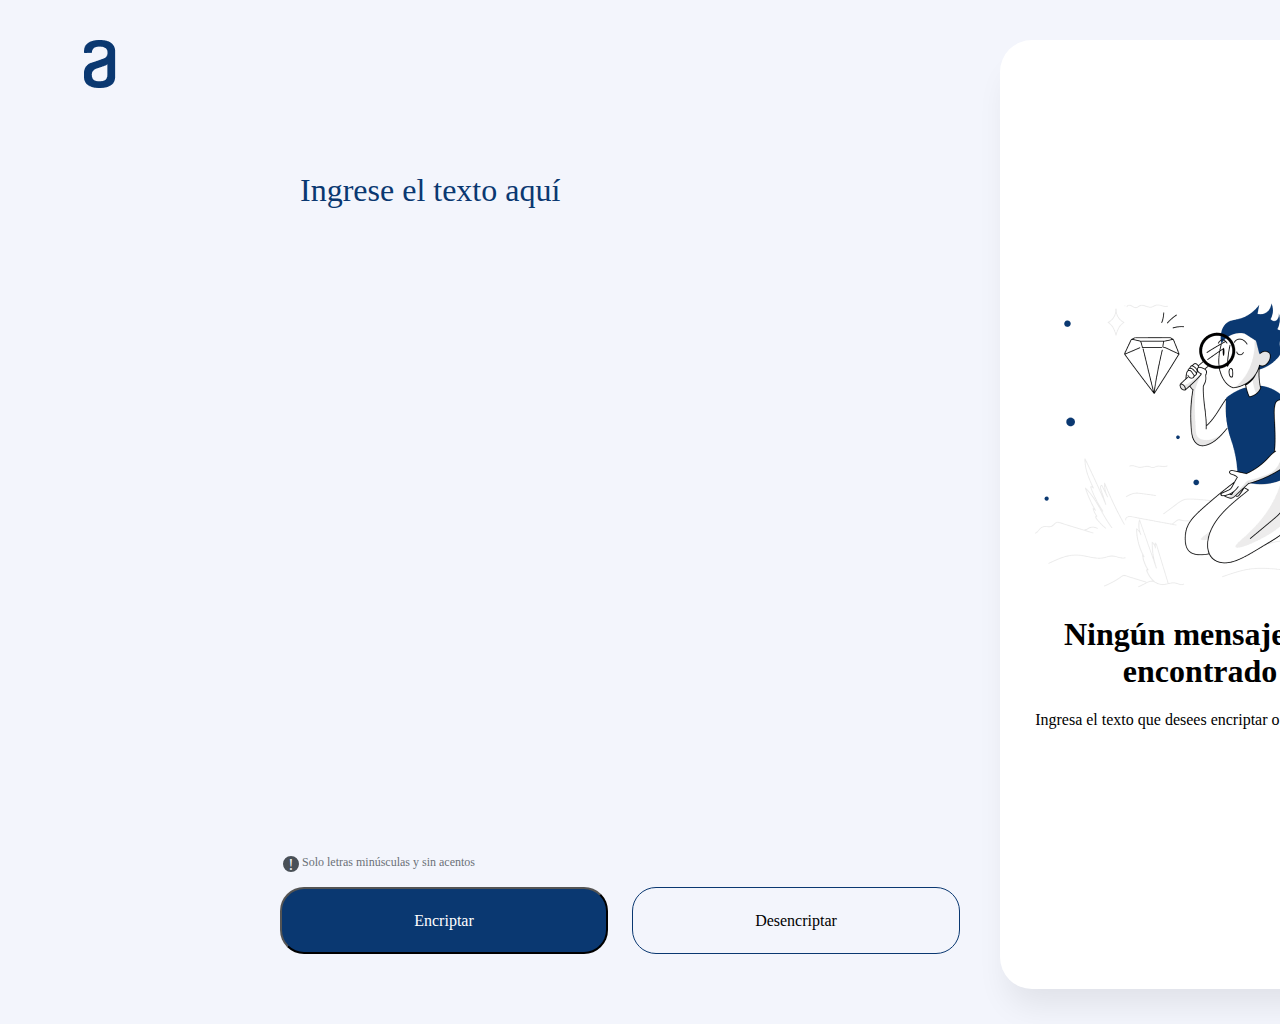
<file: index.html>
<!DOCTYPE html>
<html lang="es">
<head>
    <meta charset="UTF-8">
    <meta http-equiv="X-UA-Compatible" content="IE=edge">
    <meta name="viewport" content="width=device-width, initial-scale=1.0, maximum-scale=1.0">
    <link rel="stylesheet" href="css/normalize.css">

    <link rel="preconnect" href="https://fonts.googleapis.com">
    <link rel="preconnect" href="https://fonts.gstatic.com" crossorigin>
    <link href="https://fonts.googleapis.com/css2?family=Kumbh+Sans:wght@400;700&display=swap" rel="stylesheet">
    
    <link rel="stylesheet" href="css/estilos.css">
    <link rel="icon" type="image/x-icon" href="imagenes/lupa.png" />

    <title>Encriptador</title>
</head>
<body>
    <div id="contenedor" class="contenedor">
        <div class="contenedorIzquierda">
            <header class="encabezado">
                <div class="contenedorLogo" id="contenedorLogo">
                    <img src="imagenes/Logo.png" id="logoAlura" alt="Logo A de Alura">
                </div>
            </header>
            <div class="contenedorFormulario">
                <!--<form action="">-->
                    <textarea name="textoPlano" id="textoPlano" class="textoMensaje" cols="30" rows="10" placeholder="Ingrese el texto aquí" onkeyup="letrasValidas(this);"></textarea>

                    <div class="contenedorInferior">
                        <div class="aclaracion"><div id="simboloAclaracion">!</div><div class="aclaracionTexto">Solo letras minúsculas y sin acentos</div></div>
                        <div class="contenedorBotones">
                            <button id="btnEncriptar">Encriptar</button>
                            <button id="btnDesencriptar">Desencriptar</button>
                        </div>
                    </div>
                <!--</form>-->
            </div>

        </div>
        <div class="contenedorDerecha">
            <div class="agrupadorSinMensaje" id="agrupadorSinMensaje">
                <div class="contenedorImagenMujer">
                    <img src="imagenes/mujer.png" alt="mujer con lupa" id="imagenMujer">
                </div>
                <div class="agrupadorBajoMujer">
                    <div id="tituloBajoMujer">
                        <h1 class="tituloSinMensaje">Ningún mensaje fue encontrado</h1>
                    </div>
                    <div id="instruccionBajoMujer">
                        <p>Ingresa el texto que desees encriptar o desencriptar.</p>
                    </div>
                </div>
            </div>

            <div class="agrupadorConMensaje" id="agrupadorConMensaje">
                <div id="contenedorTextoCifrado">
                    <textarea name="textoCifrado" id="textoCifrado" class="textoMensaje" disabled>Lorem ipsum dolor sit amet, consectetur adipiscing elit. Orci montes, sit et diam risus scelerisque vitae est. Tortor maecenas nunc ut laoreet. Eget diam mauris quam quisque ut eget fringilla sit elit. Libero, sodales duis fames id diam feugiat aliquet non egestas. Lorem ipsum dolor sit amet, consectetur adipiscing elit. Orci montes, sit et diam risus scelerisque vitae est. Tortor maecenas nunc ut laoreet. Eget diam mauris quam quisque ut eget fringilla sit elit. Libero, sodales duis fames id diam feugiat aliquet non egestas. Lorem ipsum dolor sit amet, consectetur adipiscing elit. Orci montes, sit et diam risus scelerisque vitae est. Tortor maecenas nunc ut laoreet. Eget diam mauris quam quisque ut eget fringilla sit elit. Libero, sodales duis fames id diam feugiat aliquet non egestas. Lorem ipsum dolor sit amet, consectetur adipiscing elit. Orci montes, sit et diam risus scelerisque vitae est. Tortor maecenas nunc ut laoreet. Eget diam mauris quam quisque ut eget fringilla sit elit. Libero, sodales duis fames id diam feugiat aliquet non egestas. Lorem ipsum dolor sit amet, consectetur adipiscing elit. Orci montes, sit et diam risus scelerisque vitae est. Tortor maecenas nunc ut laoreet. Eget diam mauris quam quisque ut eget fringilla sit elit. Libero, sodales duis fames id diam feugiat aliquet non egestas. Lorem ipsum dolor sit amet, consectetur adipiscing elit. Orci montes, sit et diam risus scelerisque vitae est. Tortor maecenas nunc ut laoreet. Eget diam mauris quam quisque ut eget fringilla sit elit. Libero, sodales duis fames id diam feugiat aliquet non egestas.</textarea>
                        
                    
                </div>
                
                <div class="contenedorBotonCopiar">
                    <button id="btnCopiar">Copiar</button>
                </div>
                
            </div>

        </div>

    </div>

    <script src="js/encriptador.js"></script>
    
</body>
</html>
</file>
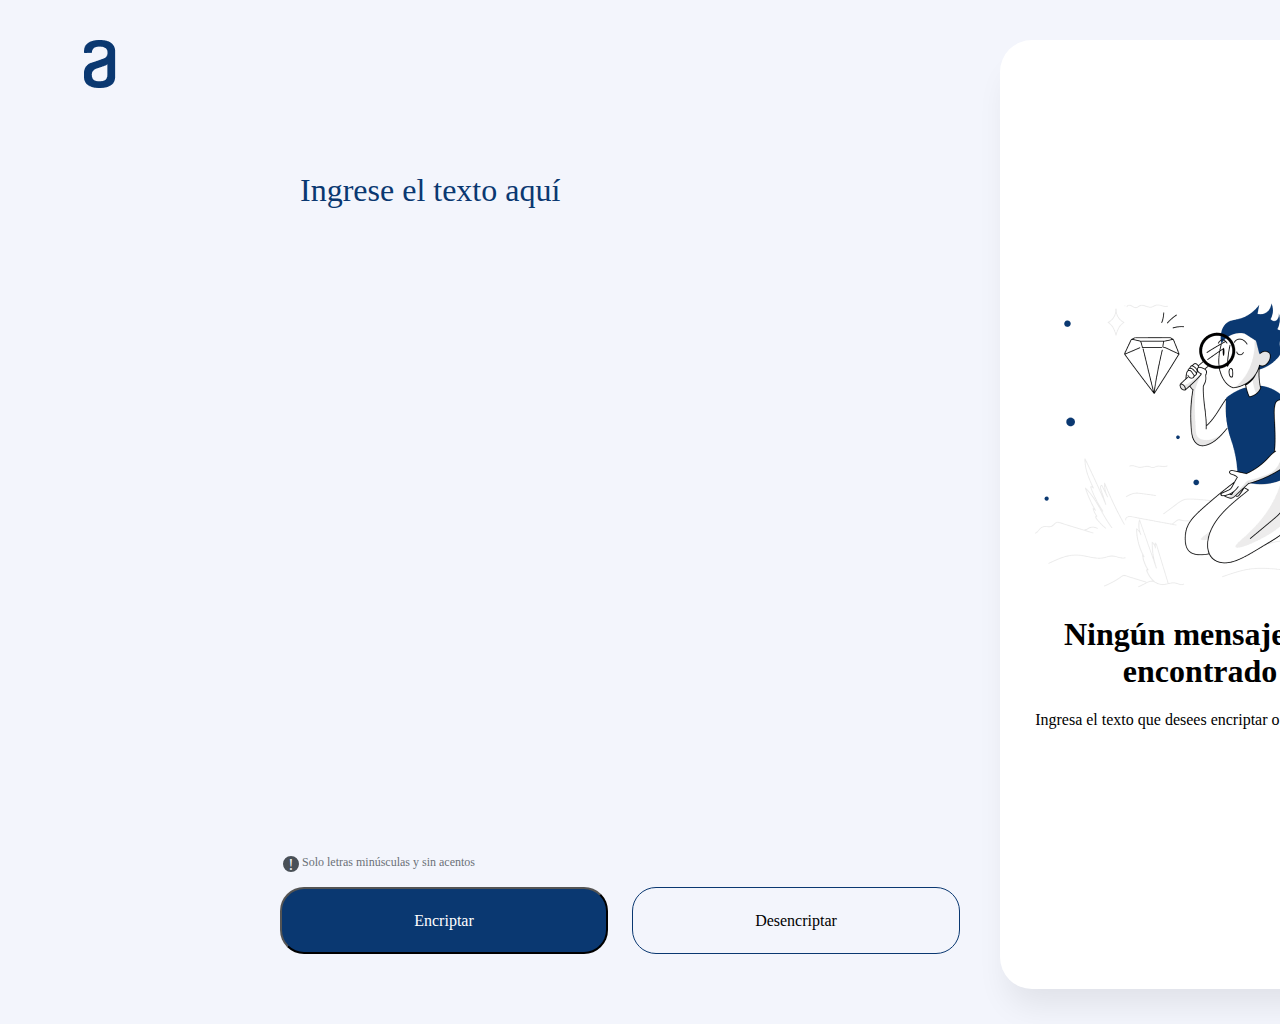
<file: encriptador.html>
<!DOCTYPE html>
<html lang="es">
<head>
    <meta charset="UTF-8">
    <meta http-equiv="X-UA-Compatible" content="IE=edge">
    <meta name="viewport" content="width=device-width, initial-scale=1.0">
    <link rel="stylesheet" href="css/normalize.css">
    <link rel="stylesheet" href="css/estilos.css">

    <title>Encriptador</title>
</head>
<body>
    <div id="contenedor" class="contenedor">
        <div class="contenedorIzquierda">
            <header class="encabezado">
                <div class="contenedorLogo" id="contenedorLogo">
                    <img src="imagenes/Logo.png" id="logoAlura" alt="Logo A de Alura">
                </div>
            </header>
            <div class="contenedorFormulario">
                <!--<form action="">-->
                    <textarea name="textoPlano" id="textoPlano" class="textoMensaje" cols="30" rows="10" placeholder="Ingrese el texto aquí" onkeyup="letrasValidas(this);"></textarea>

                    <div class="contenedorInferior">
                        <div class="aclaracion"><div id="simboloAclaracion">!</div><div class="aclaracionTexto">Solo letras minúsculas y sin acentos</div></div>
                        <div class="contenedorBotones">
                            <button id="btnEncriptar">Encriptar</button>
                            <button id="btnDesencriptar">Desencriptar</button>
                        </div>
                    </div>
                <!--</form>-->
            </div>

        </div>
        <div class="contenedorDerecha">
            <div class="agrupadorSinMensaje" id="agrupadorSinMensaje">
                <div class="contenedorImagenMujer">
                    <img src="imagenes/mujer.png" alt="mujer con lupa" id="imagenMujer">
                </div>
                <div class="agrupadorBajoMujer">
                    <div id="tituloBajoMujer">
                        <h1>Ningún mensaje fue encontrado</h1>
                    </div>
                    <div id="instruccionBajoMujer">
                        <p>Ingresa el texto que desees encriptar o desencriptar.</p>
                    </div>
                </div>
            </div>

            <div class="agrupadorConMensaje" id="agrupadorConMensaje">
                <div id="contenedorTextoCifrado">
                    <textarea name="textoCifrado" id="textoCifrado" class="textoMensaje" disabled>Lorem ipsum dolor sit amet, consectetur adipiscing elit. Orci montes, sit et diam risus scelerisque vitae est. Tortor maecenas nunc ut laoreet. Eget diam mauris quam quisque ut eget fringilla sit elit. Libero, sodales duis fames id diam feugiat aliquet non egestas. Lorem ipsum dolor sit amet, consectetur adipiscing elit. Orci montes, sit et diam risus scelerisque vitae est. Tortor maecenas nunc ut laoreet. Eget diam mauris quam quisque ut eget fringilla sit elit. Libero, sodales duis fames id diam feugiat aliquet non egestas. Lorem ipsum dolor sit amet, consectetur adipiscing elit. Orci montes, sit et diam risus scelerisque vitae est. Tortor maecenas nunc ut laoreet. Eget diam mauris quam quisque ut eget fringilla sit elit. Libero, sodales duis fames id diam feugiat aliquet non egestas. Lorem ipsum dolor sit amet, consectetur adipiscing elit. Orci montes, sit et diam risus scelerisque vitae est. Tortor maecenas nunc ut laoreet. Eget diam mauris quam quisque ut eget fringilla sit elit. Libero, sodales duis fames id diam feugiat aliquet non egestas. Lorem ipsum dolor sit amet, consectetur adipiscing elit. Orci montes, sit et diam risus scelerisque vitae est. Tortor maecenas nunc ut laoreet. Eget diam mauris quam quisque ut eget fringilla sit elit. Libero, sodales duis fames id diam feugiat aliquet non egestas. Lorem ipsum dolor sit amet, consectetur adipiscing elit. Orci montes, sit et diam risus scelerisque vitae est. Tortor maecenas nunc ut laoreet. Eget diam mauris quam quisque ut eget fringilla sit elit. Libero, sodales duis fames id diam feugiat aliquet non egestas.</textarea>
                        
                    
                </div>
                
                <div class="contenedorBotonCopiar">
                    <button id="btnCopiar">Copiar</button>
                </div>
                
            </div>

        </div>

    </div>

    <script src="js/encriptador.js"></script>
    
</body>
</html>
</file>
<file: css/estilos.css>
*{
    font-family: 'Inter';
/*    
    font-weight: 400;
    font-size: 32px;
    line-height: 150%;
    */
}
body{
    margin: 0 auto;
    text-align: center;
    /*display: flex;
    justify-content: center;*/
    background-image: url("../imagenes/fondo01.jpg");

}
.contenedor{
    /* Encriptador - 1 Desktop */
    width: 1440px;
    height: 1024px;
    max-width: 1440px;
    max-height: 1024px;
    /* Light blue/light-blue-100 */
    background: #F3F5FC;
    margin: 0 auto;
    box-sizing: border-box;
}
.contenedorIzquierda{
    width: 100%;
    max-width: 960px;
    margin-top: 40px;
    margin-left: 40px;
    float: left;
    /*max-height: 949px;*/
    height: 949px;
    /*background-color: violet;*/
}
.encabezado{
    width: 100%;
    height: 50px;
    max-width: 1440px;
    text-align: left;
}


/* Logo */
#contenedorLogo{

}

.contenedorFormulario {
    margin-left: 240px;
    height: 800px;
    max-height: 800px;
    padding-top: 80px;
}
.contenedorFormulario textarea{
    width: 100%;
    max-width: 680px;
    height: 675px;
    max-height: 675px;
    /*margin-left: 120px;*/
    color: #0A3871;
    font-weight: 400;
    font-size: 32px;
    background: none;
    border: none;
    border-style: none;
    resize: none;
    /*padding-top: 80px;*/
}
.textoMensaje:focus{
    outline: none;
}
.contenedorFormulario textarea::placeholder {
    color: #0A3871;
}
/*
.contenedorFormulario textarea:focus {
    border: none;
    border-style: none;
}
*/


.contenedorInferior{
    width: max-content;
    height: 105px;
    /*margin-bottom: 40px;*/
    display: block;
    /*align-items: flex-end;*/
}
.aclaracion{
    /* Frame 1 */
    /* Auto layout */
    /*display: flex;
    flex-direction: row;
    align-items: center;
    padding: 0px;
    gap: 8px;
*/
    text-align: left;
    width: 229px;
    height: 18px;
    margin-bottom: 16px;
}
#simboloAclaracion{
    /* bi:exclamation-circle-fill */
    width: 16px;
    height: 16px;
    /* Inside auto layout */
    float: left;
    /*order: 0;
    flex-grow: 0;*/
    background: #495057;
    color: #f3f5fc;
    text-align: center;
    border-style: solid;
    border-radius: 16px;
}
.aclaracionTexto{
    /* Solo letras minúsculas y sin acentos */
    width: 205px;
    height: 18px;
    float: left;

    /*font-family: 'Inter';*/
    font-style: normal;
    font-weight: 400;
    font-size: 12px;
    line-height: 150%;
    /* identical to box height, or 18px */
    /* Gray/gray-400 */
    color: #495057;
    opacity: 0.8;
    /* Inside auto layout */
    flex: none;
    order: 1;
    flex-grow: 0;
}

.contenedorBotones{
    /* Frame 3 */
    /* Auto layout */
    display: flex;
    flex-direction: row;
    align-items: flex-start;
    padding: 0px;
    gap: 24px;

    position: absolute;
    width: 680px;
    height: 67px;
    max-width: 680px;
    
}
#btnEncriptar{
    width: 328px;
    height: 67px;

    background: #0A3871;
    border-radius: 24px;

    flex: none;
    order: 0;
    flex-grow: 0;

    
    font-style: normal;
    font-weight: 400;
    font-size: 16px;
    line-height: 19px;
    text-align: center;
    color: #FFFFFF;

}
#btnDesencriptar{
    box-sizing: border-box;
   
    width: 328px;
    height: 67px;

    background-color: transparent;
    border: 1px solid #0A3871;
    border-radius: 24px;

    flex: none;
    order: 1;
    flex-grow: 0;

    font-style: normal;
    font-weight: 400;
    font-size: 16px;
    line-height: 19px;
    text-align: center;
}
.contenedorDerecha{
    /*position: absolute;*/
    float: right;
    width: 400px;
    max-width: 400px;
    height: 949px;
    /*left: 1000px;
    top: 41px;*/
    margin-top: 40px;
    margin-right: 40px;
    /* White */
    background: #FFFFFF;
    /* shadow */
    box-shadow: 0px 24px 32px -8px rgba(0, 0, 0, 0.08);
    border-radius: 32px;
    /*align-items: center;*/
    display: flex;
    align-items: center;
    
}

.agrupadorSinMensaje{
    
    
    margin: 0 auto;
    display: block;
    align-items: center;
    align-self: center;
    /*vertical-align: middle;*/
    padding: 0 auto;
    
    float: left;
}
#tituloBajoMujer .tituloSinMensaje{
/*    font-style: normal;
    font-weight: 700;
    font-size: 24px;
    line-height: 120%;*/
    /* or 29px */
    text-align: center;
}
.contenedorImagenMujer{
    display: block;
}
#imagenMujer{
    object-fit: contain;
    /*display: block;*/
}
/*
.agrupadorBajoMujer{
    vertical-align: middle;
}
#tituloBajoMujer, #instruccionBajoMujer{
    display: block;
}
#tituloBajoMujer h1{
    display: flex;
    vertical-align: middle;
}
*/
.agrupadorConMensaje{
    align-items: center;
    margin: 0 auto;
    /*vertical-align: middle;*/
    padding: 32px auto;
    display: none;
    /*background-color: chartreuse;*/
    box-sizing: border-box;
    float: left;
}

#contenedorTextoCifrado {
    /*display: flex;*/
    /*flex-direction: row;*/
    align-items: flex-start;
    padding: 32px 0px;
    /*gap: 24px;*/

    position: relative;
    width: 336px;
    max-width: 336px;
    height: 781px;
    max-height: 781px;
    
    /*background-color: aqua;*/
}
#contenedorTextoCifrado #textoCifrado {
    width: 336px;
    max-width: 336px;
    height: 781px;
    max-height: 781px;
    
    text-align: left;
    color: #0A3871;
    font-weight: 400;
    font-size: 32px;
    background: none;
    border: none;
    border-style: none;
    resize: none;
}

.contenedorBotonCopiar {
    float: left;
    align-items: flex-end;
    /*background-color: blanchedalmond;*/
}

#btnCopiar {
    /* Button */
    box-sizing: border-box;
   
    width: 328px;
    height: 67px;
    /* Light gray */
    /*background: #D8DFE8;*/
    background-color: transparent;
    /* Dark blue/dark-blue-300 */
    border: 1px solid #0A3871;
    border-radius: 24px;
    /* Inside auto layout 
    flex: none;
    order: 1;
    flex-grow: 0;*/
    /*display: flex;
    align-items: flex-end;*/
}

/************************************************************/
@media screen and (max-width:768px) {
    .contenedor{
        height: auto;
        min-height: 1174px;
        max-height: fit-content;
        width: 768px;
        max-width: 768px;
        display: block;
        /*box-sizing: border-box;*/
    }
    .contenedorIzquierda{
        display: block;
        width: 768px;
        max-width: 768px;
        float: left;
        min-height: 800px;
        height: 800px;
        max-height: 800px;
        margin-left: 0px;
        margin-top: 70px;
    }
    .contenedorFormulario{
        margin-left: 0px;
        height: 710px;
        max-height: 710px;
    }
    .contenedorFormulario textarea{
        width: 100%;
        max-width: 680px;
        height: 540px;
        max-height: 540px;
        
    }
    .contenedorInferior{
        margin-left: 40px;
    }
    .contenedorDerecha{
        /*display: block;*/
        /*float: left;*/
        width: 688px;
        max-width: 688px;
        /*height: 133px;*/
        min-height: 133px;
        height: auto;
        /*margin: 0 auto;*/
        max-height: fit-content;
        text-align: center;
    }
    #contenedorTextoCifrado #textoCifrado {
        width: 600px;
        max-width: 600px;
        padding-left: 40px;
        padding-bottom: 40px;
        min-height: 10px;
        /*max-height: 600px;*/
        max-height: fit-content;
        height: auto;
    }
    .agrupadorSinMensaje, .agrupadorConMensaje{
        /*margin: 0 auto;*/
        text-align: center;
    }
    .contenedorImagenMujer{
        display: none;
    }

    .agrupadorSinMensaje{
        /*display: none;*/
        height: auto;
    }
    .agrupadorConMensaje{
        margin: 0;
        width: 100%;
        /*display: block;*/
        height: auto;
    }
    #contenedorTextoCifrado{
        width: 640px;
        max-width: 640px;
        height: auto;
        margin: 0 auto;
    }
    .agrupadorConMensaje .contenedorBotonCopiar{
        margin: 0 auto;
        justify-content: center;
        display: flex;
        text-align: center;
        padding-left: 40px;
    }
    #btnCopiar{
        /*justify-content: center;*/
        margin: 0 auto;
        width: 620px;
    }
}

@media screen and (max-width:480px) {

    .contenedor{
        width: 100%;
        max-width: 480px;
    }
    .contenedorIzquierda{
        display: block;
        width: 100%;
        max-width: 480px;
        float: left;
        min-height: 700px;
        height: 700px;
        max-height: 750px;
        /*margin-left: 0px;
        margin-top: 70px;*/
    }
    .contenedorFormulario {
        /*margin-left: 240px;*/
        height: 700px;
        max-height: 750px;
        padding-top: 56px;
    }
    .contenedorFormulario textarea{
        min-width: 300px;
        width: 100%;
        max-width: 400px;
        margin-left: 16px;
        margin-right: 16px;
        min-height: 300px;
        height: auto;
        max-height: 624px;
        
    }
    .contenedorInferior{
        width: 400px;
        /*max-width: 448px;*/
        max-width: 400px;
        height: 200px;
        /*margin-bottom: 40px;*/
        display: block;
        /*align-items: flex-end;*/
        padding: 0 40px;
        margin: 0;
    }
    .contenedorBotones{
        /*display: flex;*/
        /*flex-direction: row;*/
        /*align-items: flex-start;*/
        padding: 0px;
        gap: 24px;
    
        /*position: absolute;*/
        width: 100%;
        max-width: 400px;   
        height: 158px;
    }
    #btnEncriptar{
        margin-bottom: 24px;
    }
    #btnEncriptar, #btnDesencriptar{
        width: 400px;
        max-width: 400px;
    }

    .contenedorDerecha{
        width: 400px;
        max-width: 400px;
        float: left;
        margin-left: 40px;
        margin-top: 0;
    }
    #btnCopiar{
        width: 300px;
        max-width: 300px;
        margin-bottom: 40px;
    }
    .contenedorImagenMujer{
        display: none;
    }
    .contenedorInferior{
        display: block;
    }
    .contenedorInferior .contenedorBotones {
        display: block;
    }
    #btnEncriptar, #btnDesencriptar {
        display: block;
    }

}
</file>
